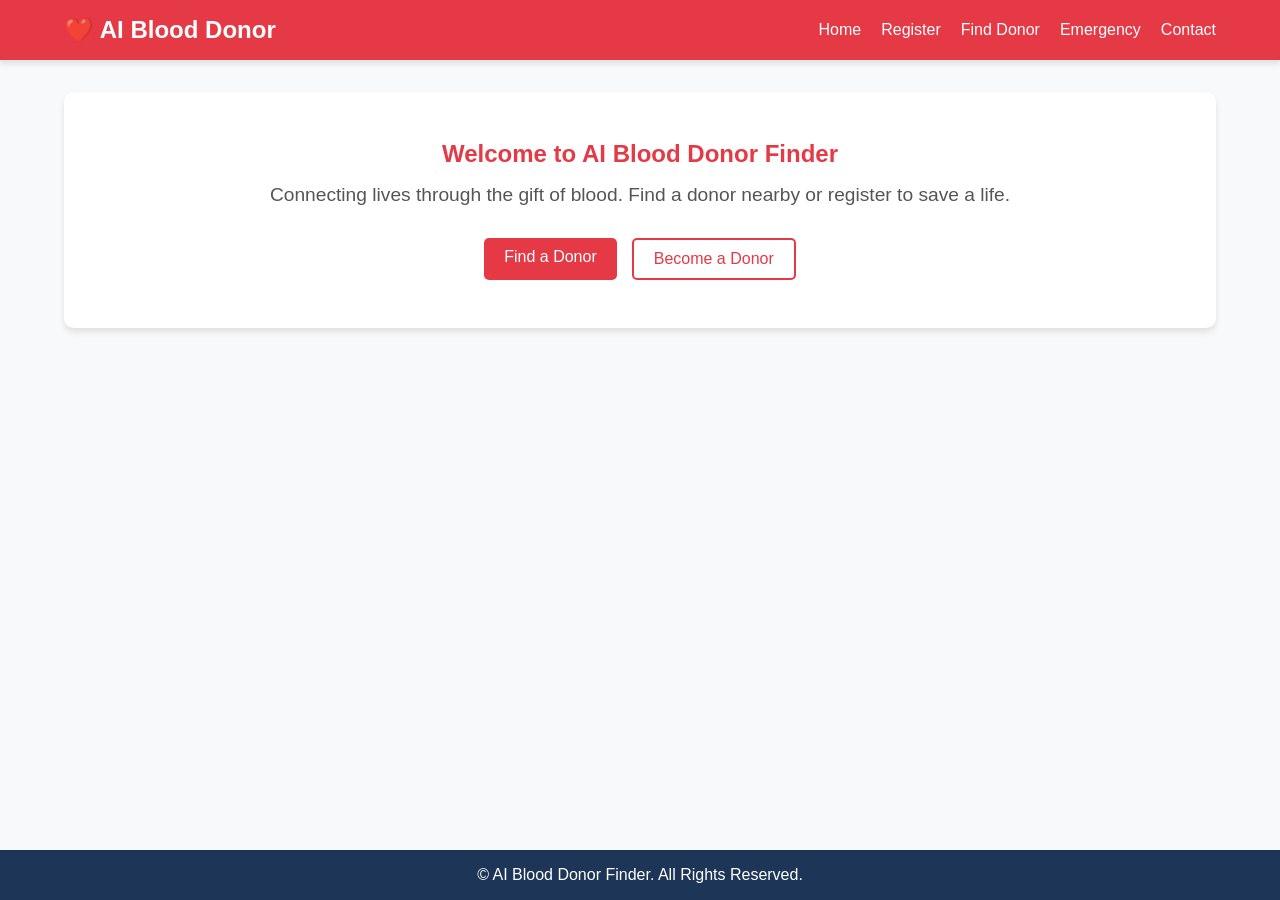
<file: target/classes/static/index.html>
<!DOCTYPE html>
<html lang="en">
<head>
    <meta charset="UTF-8">
    <meta name="viewport" content="width=device-width, initial-scale=1.0">
    <title>AI Blood Donor Finder - Home</title>
    <link rel="stylesheet" href="style.css">
</head>
<body>

<header>
    <nav>
        <div class="logo">❤️ AI Blood Donor</div>
        <ul class="nav-links">
            <li><a href="index.html">Home</a></li>
            <li><a href="register.html">Register</a></li>
            <li><a href="search.html">Find Donor</a></li>
            <li><a href="emergency.html">Emergency</a></li>
            <li><a href="contact.html">Contact</a></li>
        </ul>
    </nav>
</header>

<main>
    <section class="hero">
        <h1>Welcome to AI Blood Donor Finder</h1>
        <p>Connecting lives through the gift of blood. Find a donor nearby or register to save a life.</p>
        <div class="hero-buttons">
            <a href="search.html" class="btn">Find a Donor</a>
            <a href="register.html" class="btn" style="background-color: white; color: var(--primary-color); border: 2px solid var(--primary-color);">Become a Donor</a>
        </div>
    </section>
</main>

<footer>
    <p>&copy; AI Blood Donor Finder. All Rights Reserved.</p>
</footer>
<script src="script.js"></script>

</body>
</html>
</file>
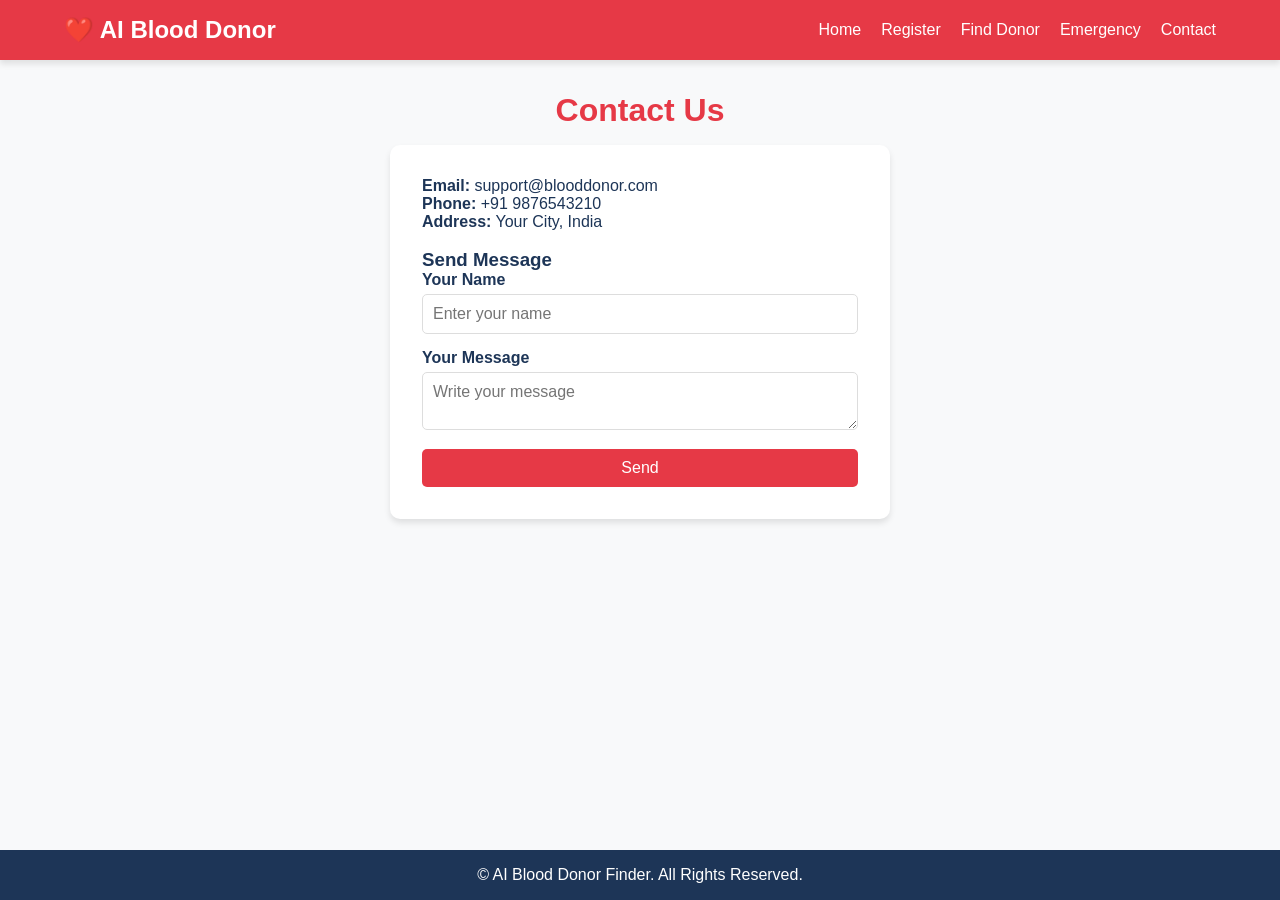
<file: target/classes/static/contact.html>
<!DOCTYPE html>
<html lang="en">
<head>
    <meta charset="UTF-8">
    <meta name="viewport" content="width=device-width, initial-scale=1.0">
    <title>Contact Us</title>
    <link rel="stylesheet" href="style.css">
</head>
<body>

<header>
    <nav>
        <div class="logo">❤️ AI Blood Donor</div>
        <ul class="nav-links">
            <li><a href="index.html">Home</a></li>
            <li><a href="register.html">Register</a></li>
            <li><a href="search.html">Find Donor</a></li>
            <li><a href="emergency.html">Emergency</a></li>
            <li><a href="contact.html">Contact</a></li>
        </ul>
    </nav>
</header>

<main>
    <h1>Contact Us</h1>

    <div class="form-container">
        <p><strong>Email:</strong> support@blooddonor.com</p>
        <p><strong>Phone:</strong> +91 9876543210</p>
        <p><strong>Address:</strong> Your City, India</p>

        <br>

        <h3>Send Message</h3>

        <form>
            <div class="form-group">
                <label>Your Name</label>
                <input type="text" placeholder="Enter your name">
            </div>

            <div class="form-group">
                <label>Your Message</label>
                <textarea placeholder="Write your message"></textarea>
            </div>

            <button class="btn" style="width:100%;">Send</button>
        </form>
    </div>
</main>

<footer>
    <p>&copy; AI Blood Donor Finder. All Rights Reserved.</p>
</footer>
<script src="script.js"></script>

</body>
</html>
</file>
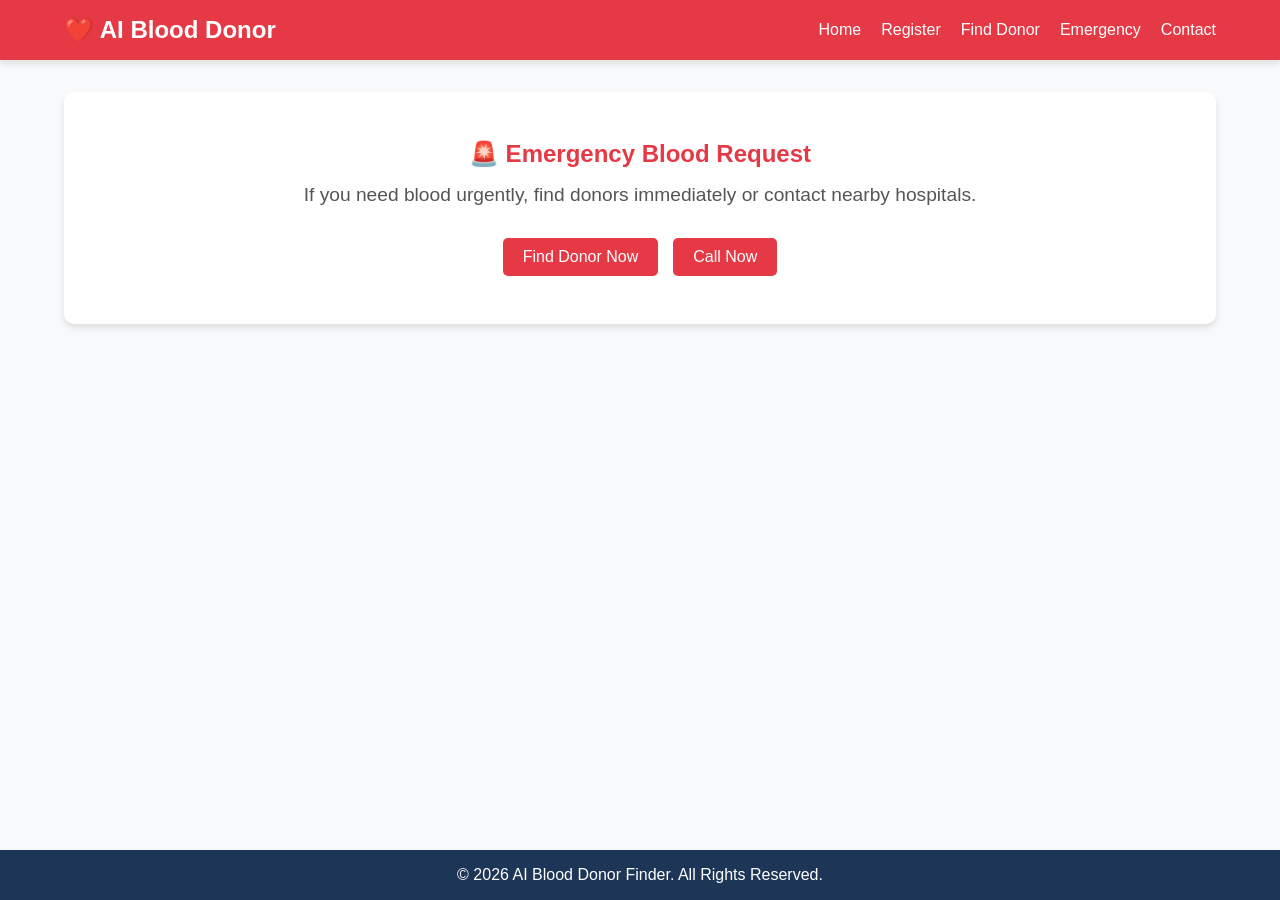
<file: target/classes/static/emergency.html>
<!DOCTYPE html>
<html lang="en">
<head>
    <meta charset="UTF-8">
    <meta name="viewport" content="width=device-width, initial-scale=1.0">
    <title>Emergency Request</title>
    <link rel="stylesheet" href="style.css">
</head>
<body>

<header>
    <nav>
        <div class="logo">❤️ AI Blood Donor</div>
        <ul class="nav-links">
            <li><a href="index.html">Home</a></li>
            <li><a href="register.html">Register</a></li>
            <li><a href="search.html">Find Donor</a></li>
            <li><a href="emergency.html">Emergency</a></li>
            <li><a href="contact.html">Contact</a></li>
        </ul>
    </nav>
</header>

<main>
    <section class="hero">
        <h1>🚨 Emergency Blood Request</h1>
        <p>If you need blood urgently, find donors immediately or contact nearby hospitals.</p>
        <div class="hero-buttons">
            <a href="search.html" class="btn">Find Donor Now</a>
            <a href="tel:+919876543210" class="btn">Call Now</a>
        </div>
    </section>
</main>

<footer>
    <p>&copy; 2026 AI Blood Donor Finder. All Rights Reserved.</p>
</footer>
<script src="script.js"></script>

</body>
</html>
</file>
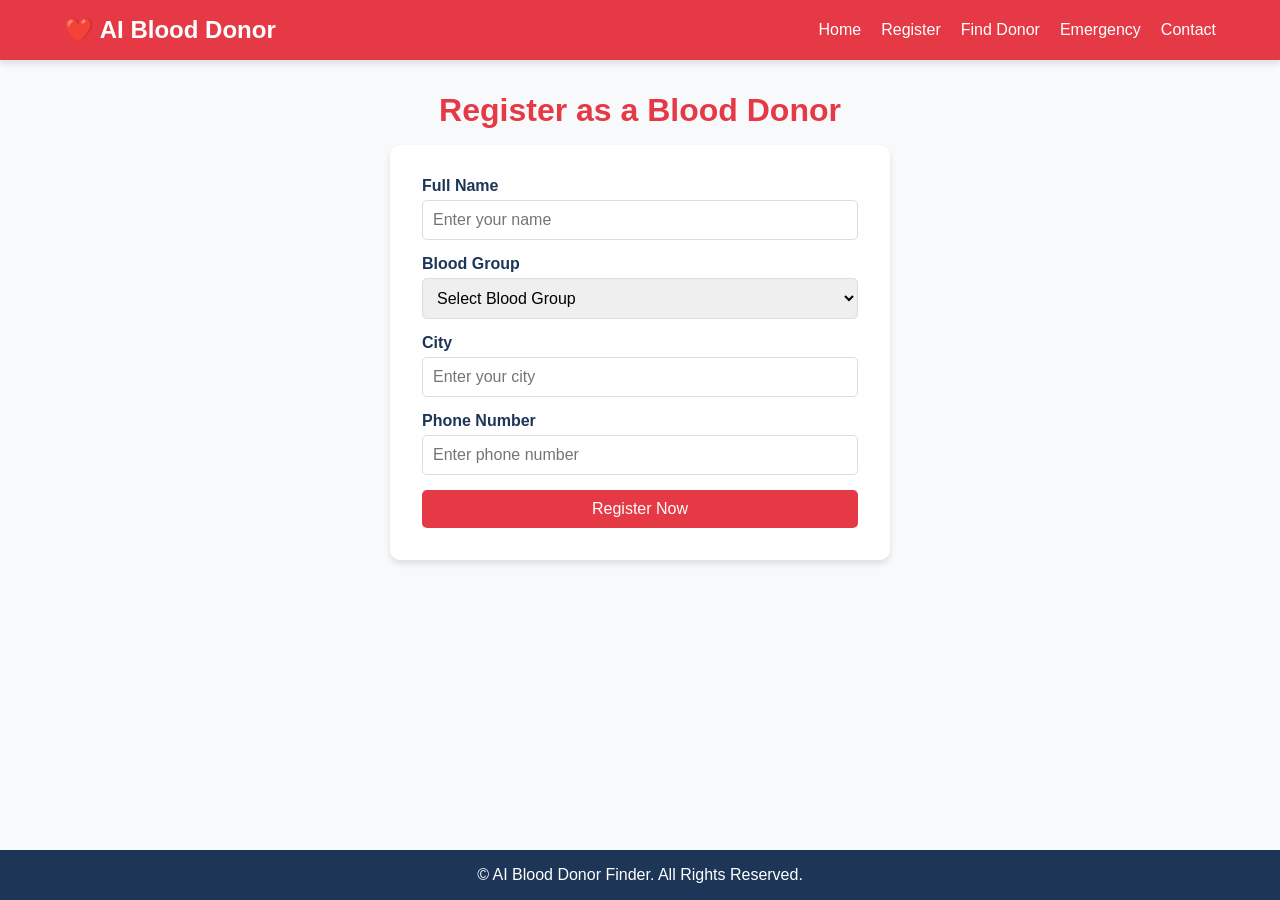
<file: target/classes/static/register.html>
<!DOCTYPE html>
<html lang="en">
<head>
    <meta charset="UTF-8">
    <meta name="viewport" content="width=device-width, initial-scale=1.0">
    <title>Register as Donor</title>
    <link rel="stylesheet" href="style.css">
</head>
<body>

<header>
    <nav>
        <div class="logo">❤️ AI Blood Donor</div>
        <ul class="nav-links">
            <li><a href="index.html">Home</a></li>
            <li><a href="register.html">Register</a></li>
            <li><a href="search.html">Find Donor</a></li>
            <li><a href="emergency.html">Emergency</a></li>
            <li><a href="contact.html">Contact</a></li>
        </ul>
    </nav>
</header>

<main>
    <h1>Register as a Blood Donor</h1>

    <div class="form-container">
        <form id="registerForm">
            <div class="form-group">
                <label for="name">Full Name</label>
                <input type="text" id="name" placeholder="Enter your name" required>
            </div>

            <div class="form-group">
                <label for="bloodGroup">Blood Group</label>
                <select id="bloodGroup" required>
                    <option value="" disabled selected>Select Blood Group</option>
                    <option value="A+">A+</option>
                    <option value="A-">A-</option>
                    <option value="B+">B+</option>
                    <option value="B-">B-</option>
                    <option value="O+">O+</option>
                    <option value="O-">O-</option>
                    <option value="AB+">AB+</option>
                    <option value="AB-">AB-</option>
                </select>
            </div>

            <div class="form-group">
                <label for="city">City</label>
                <input type="text" id="city" placeholder="Enter your city" required>
            </div>

            <div class="form-group">
                <label for="phone">Phone Number</label>
                <input type="tel" id="phone" placeholder="Enter phone number" required>
            </div>

            <button type="submit" class="btn" style="width: 100%;">Register Now</button>
        </form>
    </div>
</main>

<footer>
    <p>&copy;  AI Blood Donor Finder. All Rights Reserved.</p>
</footer>

<script src="script.js"></script>
</body>
</html>
</file>
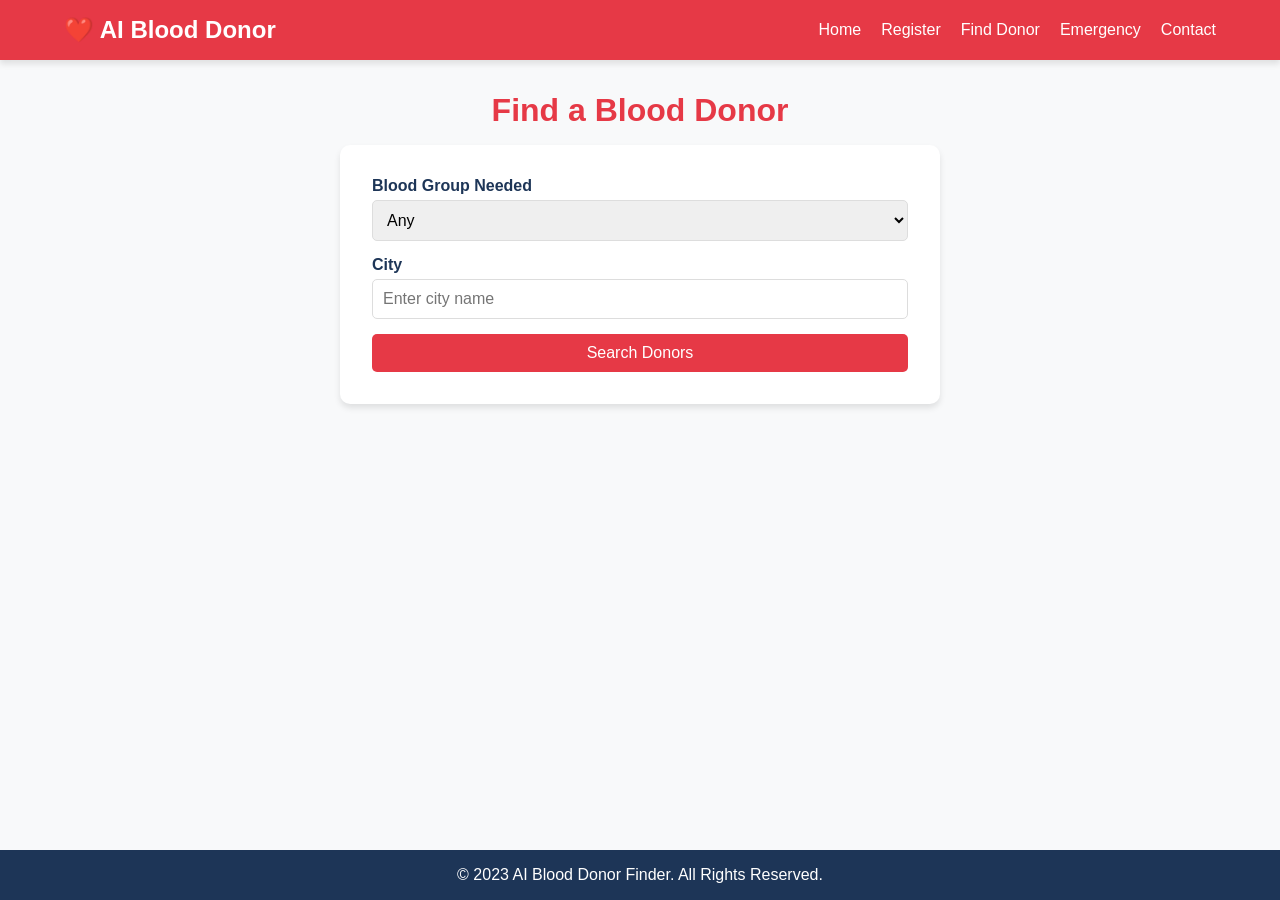
<file: target/classes/static/search.html>
<!DOCTYPE html>
<html lang="en">
<head>
    <meta charset="UTF-8">
    <meta name="viewport" content="width=device-width, initial-scale=1.0">
    <title>Find a Donor</title>
    <link rel="stylesheet" href="style.css">
</head>
<body>

<header>
    <nav>
        <div class="logo">❤️ AI Blood Donor</div>
        <ul class="nav-links">
            <li><a href="index.html">Home</a></li>
            <li><a href="register.html">Register</a></li>
            <li><a href="search.html">Find Donor</a></li>
            <li><a href="emergency.html">Emergency</a></li>
            <li><a href="contact.html">Contact</a></li>
        </ul>
    </nav>
</header>

<main>
    <h1>Find a Blood Donor</h1>

    <div class="form-container" style="max-width: 600px;">
        <div class="form-group">
            <label for="searchBloodGroup">Blood Group Needed</label>
            <select id="searchBloodGroup">
                <option value="Any">Any</option>
                <option value="A+">A+</option>
                <option value="A-">A-</option>
                <option value="B+">B+</option>
                <option value="B-">B-</option>
                <option value="O+">O+</option>
                <option value="O-">O-</option>
                <option value="AB+">AB+</option>
                <option value="AB-">AB-</option>
            </select>
        </div>

        <div class="form-group">
            <label for="searchCity">City</label>
            <input type="text" id="searchCity" placeholder="Enter city name">
        </div>

        <button id="searchBtn" class="btn" style="width: 100%;">Search Donors</button>
    </div>

    <div id="resultsContainer" class="results-grid">
        <!-- Results will appear here via JS -->
    </div>
</main>

<footer>
    <p>&copy; 2023 AI Blood Donor Finder. All Rights Reserved.</p>
</footer>

<script src="script.js"></script>
</body>
</html>
</file>
<file: target/classes/static/style.css>
/* style.css */
:root {
    --primary-color: #e63946; /* Medical Red */
    --secondary-color: #f1faee; /* Light White */
    --text-dark: #1d3557;
    --text-light: #ffffff;
    --shadow: 0 4px 6px rgba(0, 0, 0, 0.1);
}

* {
    margin: 0;
    padding: 0;
    box-sizing: border-box;
    font-family: 'Segoe UI', Tahoma, Geneva, Verdana, sans-serif;
}

body {
    background-color: #f8f9fa;
    color: var(--text-dark);
    display: flex;
    flex-direction: column;
    min-height: 100vh;
}

/* Navbar */
header {
    background-color: var(--primary-color);
    color: var(--text-light);
    padding: 1rem 0;
    box-shadow: var(--shadow);
}

nav {
    display: flex;
    justify-content: space-between;
    align-items: center;
    width: 90%;
    max-width: 1200px;
    margin: 0 auto;
}

.logo {
    font-size: 1.5rem;
    font-weight: bold;
    display: flex;
    align-items: center;
}

.nav-links {
    list-style: none;
    display: flex;
    gap: 20px;
}

.nav-links a {
    color: var(--text-light);
    text-decoration: none;
    font-weight: 500;
    transition: color 0.3s;
}

.nav-links a:hover {
    color: #ffd166;
}

/* Main Layout */
main {
    flex: 1;
    width: 90%;
    max-width: 1200px;
    margin: 2rem auto;
}

h1 {
    color: var(--primary-color);
    margin-bottom: 1rem;
    text-align: center;
}

/* Buttons */
.btn {
    display: inline-block;
    padding: 10px 20px;
    background-color: var(--primary-color);
    color: white;
    border: none;
    border-radius: 5px;
    cursor: pointer;
    font-size: 1rem;
    text-decoration: none;
    transition: background 0.3s, transform 0.2s;
}

.btn:hover {
    background-color: #c1121f;
    transform: translateY(-2px);
}

/* Forms */
.form-container {
    max-width: 500px;
    margin: 0 auto;
    background: white;
    padding: 2rem;
    border-radius: 10px;
    box-shadow: var(--shadow);
}

.form-group {
    margin-bottom: 15px;
}

label {
    display: block;
    margin-bottom: 5px;
    font-weight: bold;
}

input, select, textarea {
    width: 100%;
    padding: 10px;
    border: 1px solid #ddd;
    border-radius: 5px;
    font-size: 1rem;
}

input:focus, select:focus, textarea:focus {
    outline: 2px solid var(--primary-color);
    border-color: transparent;
}

/* Cards (Search Results) */
.results-grid {
    display: grid;
    grid-template-columns: repeat(auto-fill, minmax(250px, 1fr));
    gap: 20px;
    margin-top: 20px;
}

.donor-card {
    background: white;
    padding: 20px;
    border-radius: 8px;
    box-shadow: var(--shadow);
    border-left: 5px solid var(--primary-color);
    text-align: center;
}

.donor-card h3 {
    color: var(--primary-color);
    margin-bottom: 10px;
}

.badge {
    background-color: var(--text-dark);
    color: white;
    padding: 3px 8px;
    border-radius: 4px;
    font-size: 0.8rem;
}

/* Home Page Hero */
.hero {
    text-align: center;
    padding: 3rem 1rem;
    background: white;
    border-radius: 10px;
    box-shadow: var(--shadow);
}

.hero p {
    font-size: 1.2rem;
    margin-bottom: 2rem;
    color: #555;
}

.hero-buttons {
    display: flex;
    gap: 15px;
    justify-content: center;
}

/* Footer */
footer {
    background-color: var(--text-dark);
    color: white;
    text-align: center;
    padding: 1rem;
    margin-top: auto;
}

/* Mobile Responsive */
@media (max-width: 768px) {
    nav {
        flex-direction: column;
        gap: 10px;
    }

    .nav-links {
        flex-wrap: wrap;
        justify-content: center;
    }

    .hero-buttons {
        flex-direction: column;
    }
}
</file>
